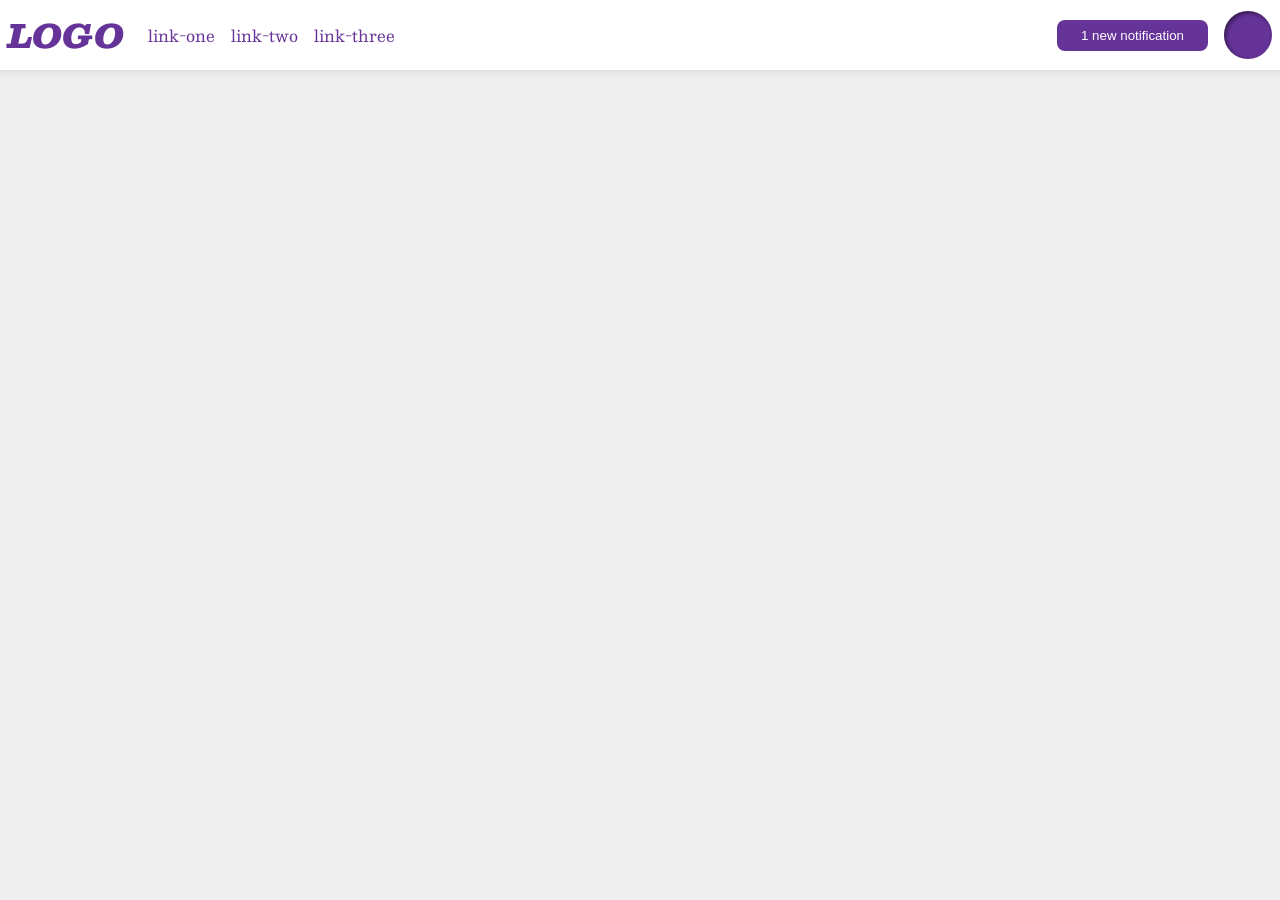
<file: foundations/flex/03-flex-header-2/index.html>
<!DOCTYPE html>
<html lang="en">
  <head>
    <meta charset="UTF-8">
    <meta http-equiv="X-UA-Compatible" content="IE=edge">
    <meta name="viewport" content="width=device-width, initial-scale=1.0">
    <title>Flex Header 2</title>
    <link rel="stylesheet" href="style.css">
  </head>
  <body>
    <div class="header">
      <div class="left-elements">
        <div class="logo">
        LOGO
        </div>
        <ul class="links">
          <li><a href="https://google.com">link-one</a></li>
          <li><a href="https://google.com">link-two</a></li>
          <li><a href="https://google.com">link-three</a></li>
        </ul>
      </div>
      
      <div class="right-elements">
        <button class="notifications">
          1 new notification
        </button>
        <div class="profile-image"></div>  
      </div>
    </div>
  </body>
</html>
</file>
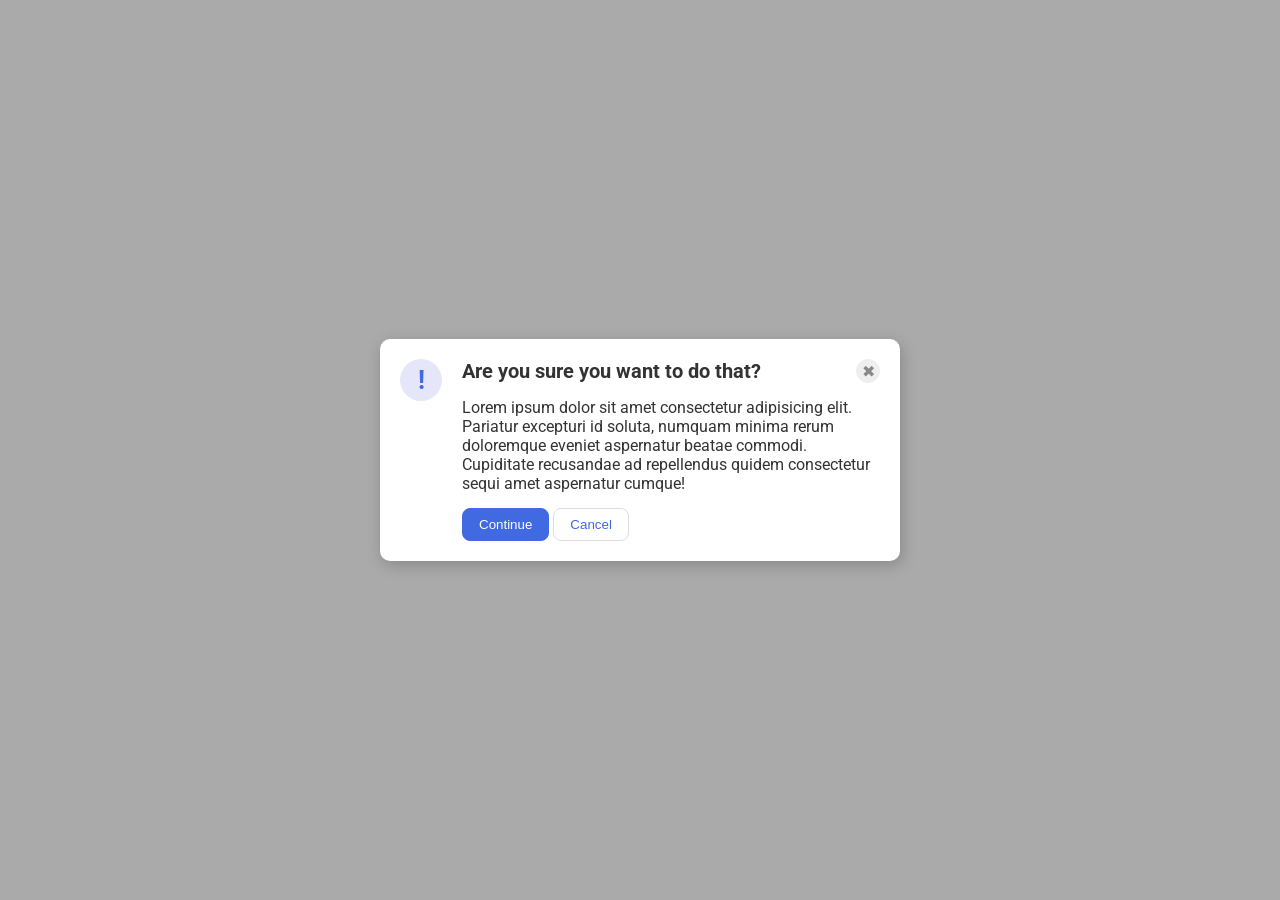
<file: foundations/flex/05-flex-modal/index.html>
<!DOCTYPE html>
<html lang="en">
  <head>
    <meta charset="UTF-8">
    <meta http-equiv="X-UA-Compatible" content="IE=edge">
    <meta name="viewport" content="width=device-width, initial-scale=1.0">
    <link rel="stylesheet" href="style.css">
    <title>Modal</title>
  </head>
  <body>
    <div class="modal">
      <div class="icon">!</div>
      <div class="main-container">
        <div class="header-close">
          <div class="header">Are you sure you want to do that?</div>
          <button class="close-button">✖</button>
        </div>
        <div class="text">Lorem ipsum dolor sit amet consectetur adipisicing elit. Pariatur excepturi id soluta, numquam minima rerum doloremque eveniet aspernatur beatae commodi. Cupiditate recusandae ad repellendus quidem consectetur sequi amet aspernatur cumque!</div>
        <button class="continue">Continue</button>
        <button class="cancel">Cancel</button>
      </div>
    </div>
  </body>
</html>
</file>
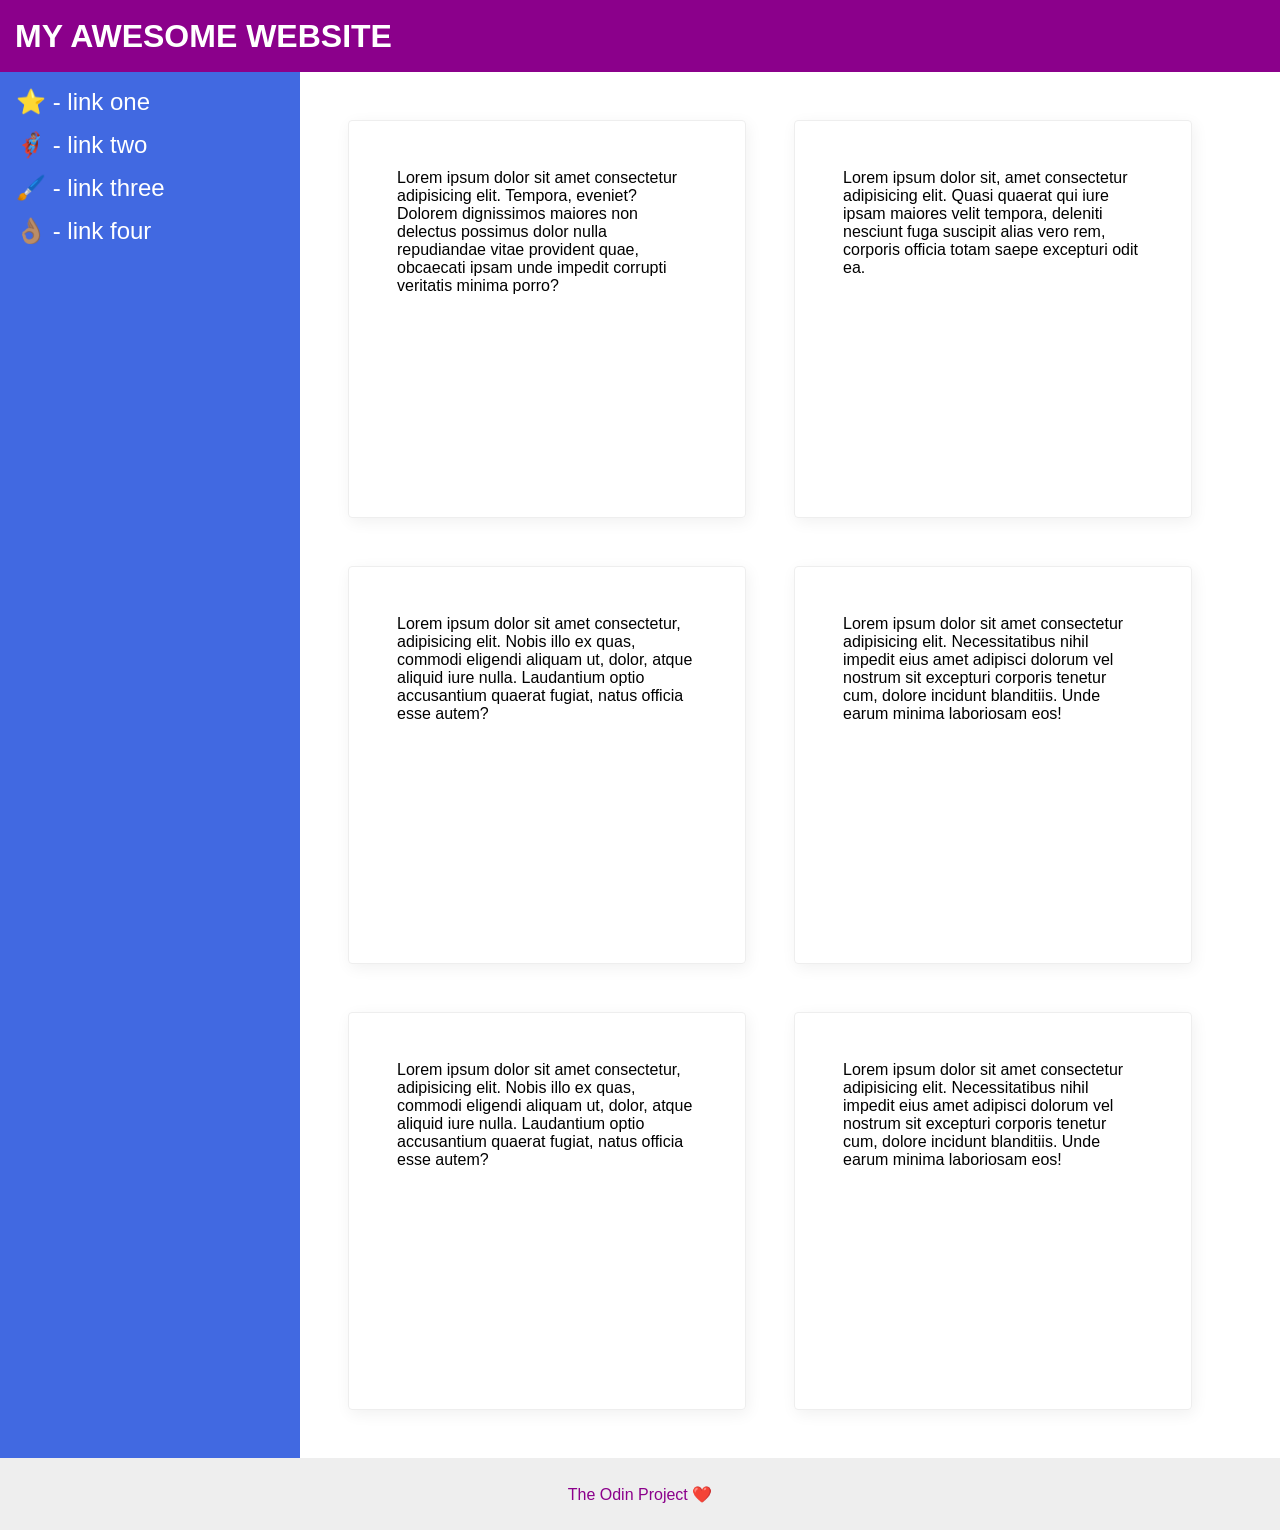
<file: foundations/flex/07-flex-layout-2/index.html>
<!DOCTYPE html>
<html lang="en">
  <head>
    <meta charset="UTF-8">
    <meta http-equiv="X-UA-Compatible" content="IE=edge">
    <meta name="viewport" content="width=device-width, initial-scale=1.0">
    <title>The Holy Grail</title>
    <link rel="stylesheet" href="style.css">
  </head>
  <body>
    <div class="header">
      MY AWESOME WEBSITE
    </div>
    
    <div class="main-container">
      <div class="sidebar">
        <ul>
          <li><a href="#">⭐ - link one</a></li>
          <li><a href="#">🦸🏽‍♂️ - link two</a></li>
          <li><a href="#">🖌️ - link three</a></li>
          <li><a href="#">👌🏽 - link four</a></li>
        </ul>
      </div>
      <div class="card-container">
        <div class="card">Lorem ipsum dolor sit amet consectetur adipisicing elit. Tempora, eveniet? Dolorem dignissimos maiores non delectus possimus dolor nulla repudiandae vitae provident quae, obcaecati ipsam unde impedit corrupti veritatis minima porro?</div>
        <div class="card">Lorem ipsum dolor sit, amet consectetur adipisicing elit. Quasi quaerat qui iure ipsam maiores velit tempora, deleniti nesciunt fuga suscipit alias vero rem, corporis officia totam saepe excepturi odit ea.</div>
        <div class="card">Lorem ipsum dolor sit amet consectetur, adipisicing elit. Nobis illo ex quas, commodi eligendi aliquam ut, dolor, atque aliquid iure nulla. Laudantium optio accusantium quaerat fugiat, natus officia esse autem?</div>
        <div class="card">Lorem ipsum dolor sit amet consectetur adipisicing elit. Necessitatibus nihil impedit eius amet adipisci dolorum vel nostrum sit excepturi corporis tenetur cum, dolore incidunt blanditiis. Unde earum minima laboriosam eos!</div>
        <div class="card">Lorem ipsum dolor sit amet consectetur, adipisicing elit. Nobis illo ex quas, commodi eligendi aliquam ut, dolor, atque aliquid iure nulla. Laudantium optio accusantium quaerat fugiat, natus officia esse autem?</div>
        <div class="card">Lorem ipsum dolor sit amet consectetur adipisicing elit. Necessitatibus nihil impedit eius amet adipisci dolorum vel nostrum sit excepturi corporis tenetur cum, dolore incidunt blanditiis. Unde earum minima laboriosam eos!</div>
      </div>
    </div>

    <div class="footer">
      The Odin Project ❤️
    </div>
  </body>
</html>
</file>
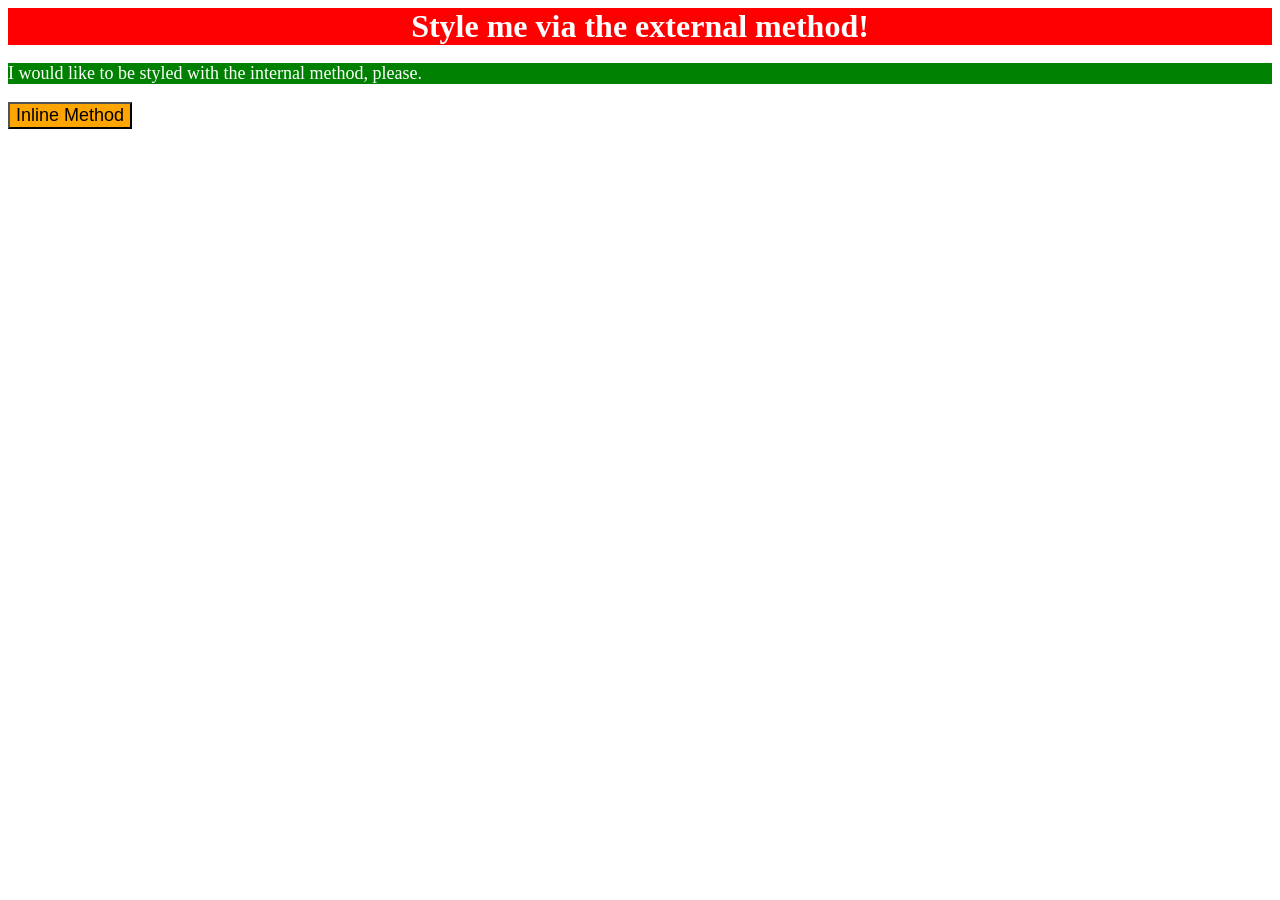
<file: foundations/intro-to-css/01-css-methods/index.html>
<!DOCTYPE html>
<html lang="en">
  <head>
    <meta charset="UTF-8">
    <meta http-equiv="X-UA-Compatible" content="IE=edge">
    <meta name="viewport" content="width=device-width, initial-scale=1.0">
    <link rel="stylesheet" href="./styles.css">
    <style>
      p {
        background-color: green;
        color: white;
        font-size: 18px;
      }
    </style>

    <title>Methods for Adding CSS</title>
  </head>
  <body>
    <div>Style me via the external method!</div>
    <p>I would like to be styled with the internal method, please.</p>
    <button style="background-color: orange; font-size: 18px;">Inline Method</button>
  </body>
</html>
</file>
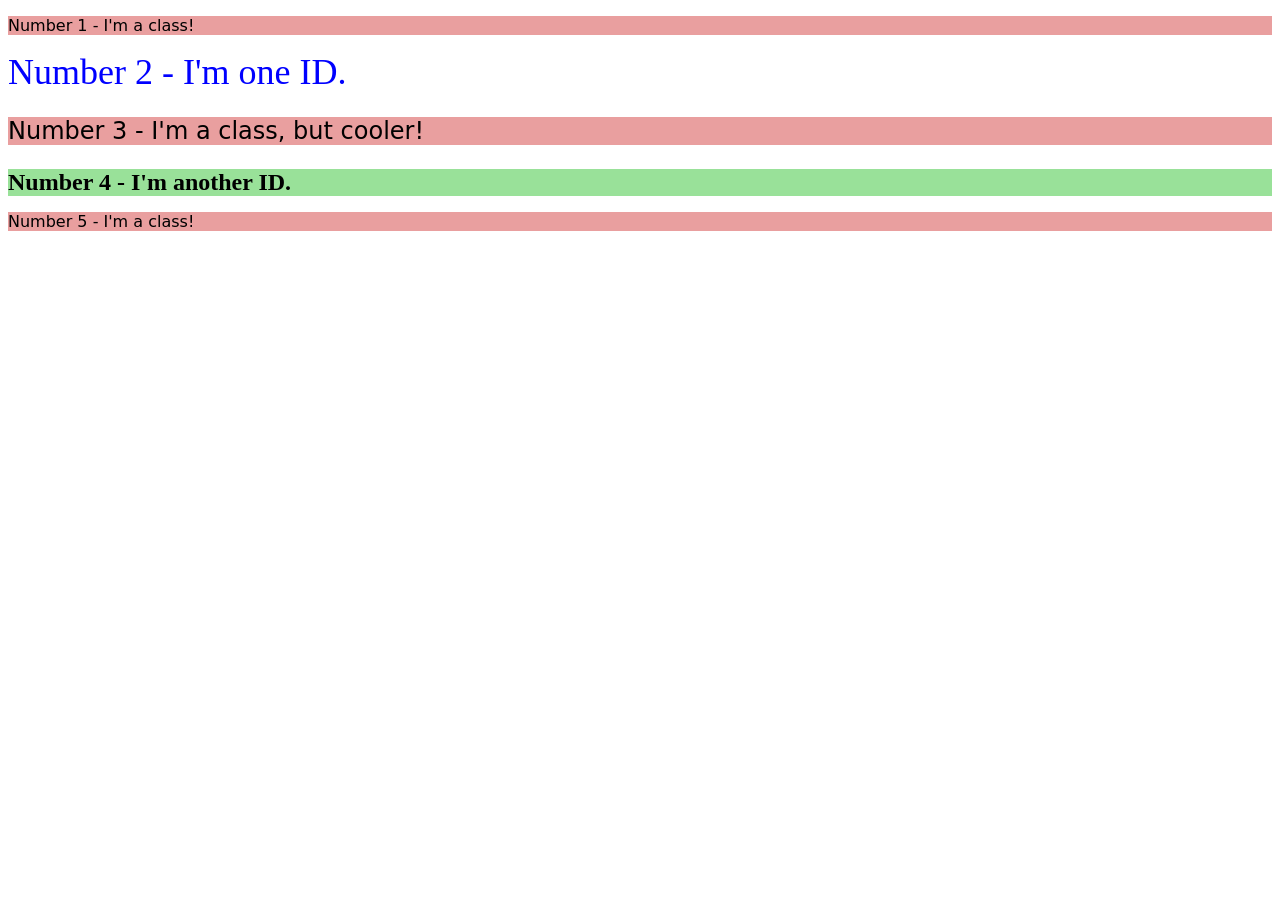
<file: foundations/intro-to-css/02-class-id-selectors/index.html>
<!DOCTYPE html>
<html lang="en">
  <head>
    <meta charset="UTF-8">
    <meta http-equiv="X-UA-Compatible" content="IE=edge">
    <meta name="viewport" content="width=device-width, initial-scale=1.0">
    <title>Class and ID Selectors</title>
    <link rel="stylesheet" href="style.css">
  </head>
  <body>
    <p class="odd-numbered">Number 1 - I'm a class!</p>
    <div id="second">Number 2 - I'm one ID.</div>
    <p class="odd-numbered extent">Number 3 - I'm a class, but cooler!</p>
    <div id="fourth">Number 4 - I'm another ID.</div>
    <p class="odd-numbered">Number 5 - I'm a class!</p>
  </body>
</html>
</file>
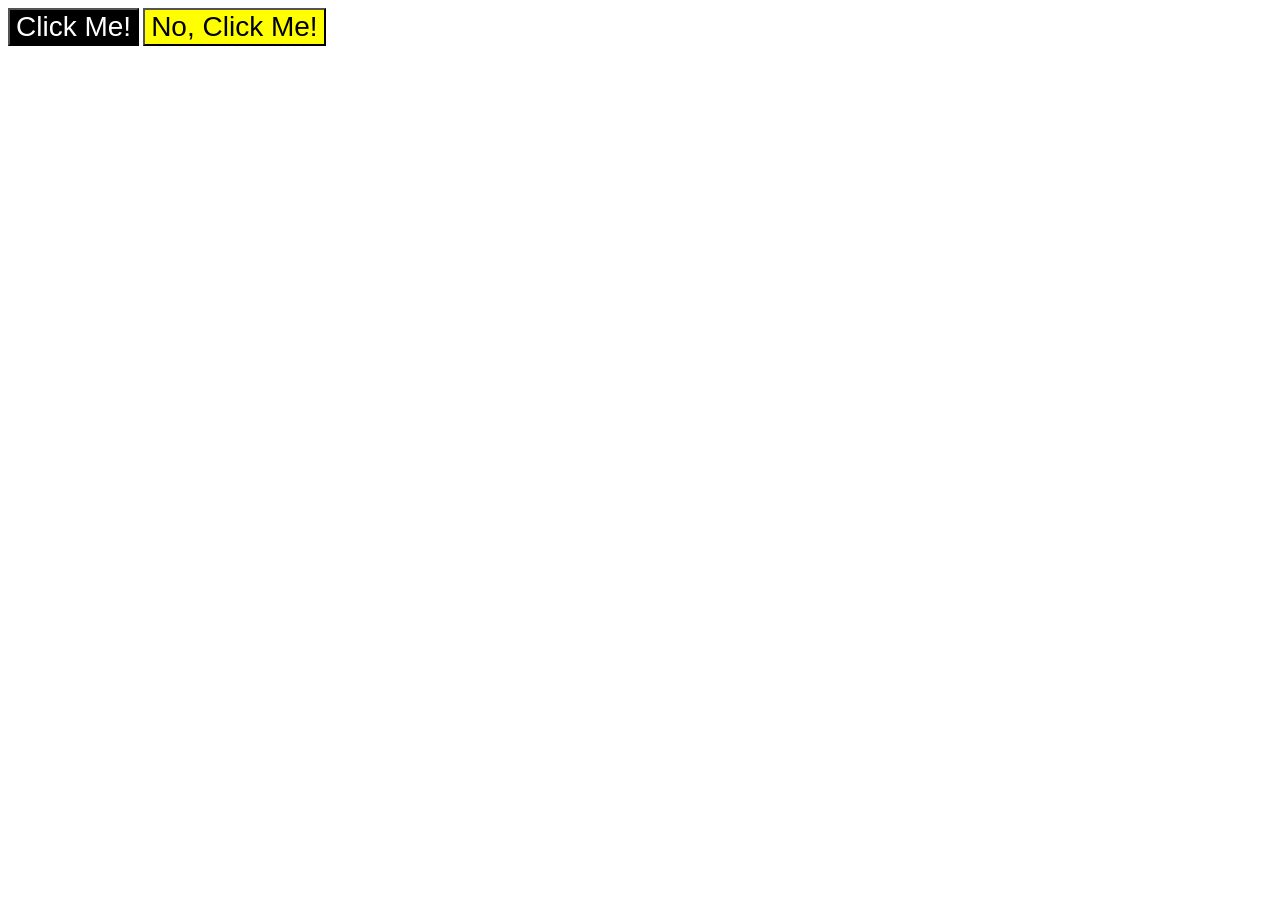
<file: foundations/intro-to-css/03-grouping-selectors/index.html>
<!DOCTYPE html>
<html lang="en">
  <head>
    <meta charset="UTF-8">
    <meta http-equiv="X-UA-Compatible" content="IE=edge">
    <meta name="viewport" content="width=device-width, initial-scale=1.0">
    <title>Grouping Selectors</title>
    <link rel="stylesheet" href="style.css">
  </head>
  <body>
    <button class="first">Click Me!</button>
    <button class="second">No, Click Me!</button>
  </body>
</html>
</file>
<file: foundations/flex/03-flex-header-2/style.css>
/* this is some magical font-importing.  
you'll learn about it later. */
@import url('https://fonts.googleapis.com/css2?family=Besley:ital,wght@0,400;1,900&display=swap');

body {
  margin: 0;
  background: #eee;
  font-family: Besley, serif;
}

.header {
  background: white;
  border-bottom: 1px solid #ddd;
  box-shadow: 0 0 8px rgba(0,0,0,.1);
  display: flex;
  justify-content: space-between;
  padding: 8px;
}

.left-elements, .right-elements{
  display: flex;
  gap: 16px;
  align-items: center;
}

.profile-image {
  background: rebeccapurple;
  box-shadow: inset 2px 2px 4px rgba(0,0,0,.5);
  border-radius: 50%;
  width: 48px;
  height: 48px;
}

.logo {
  color: rebeccapurple;
  font-size: 32px;
  font-weight: 900;
  font-style: italic;
}

button {
  border: none;
  border-radius: 8px;
  background: rebeccapurple;
  color: white;
  padding: 8px 24px;
}

a {
  /* this removes the line under our links */
  text-decoration: none;
  color: rebeccapurple;
}

ul {
  list-style-type: none;
  margin: 0;
  padding: 0 8px;
  display: flex;
  gap: 16px;
}
</file>
<file: foundations/flex/05-flex-modal/style.css>
@import url('https://fonts.googleapis.com/css2?family=Roboto:wght@400;700&display=swap');

html, body {
  height: 100%;
}

body {
  font-family: Roboto, sans-serif;
  margin: 0;
  background: #aaa;
  color: #333;
  /* I'll give you this one for free lol */
  display: flex;
  align-items: center;
  justify-content: center;
}

.modal {
  background: white;
  width: 480px;
  border-radius: 10px;
  box-shadow: 2px 4px 16px rgba(0,0,0,.2);
  display: flex;
  padding: 20px;
  gap: 20px;
}

.header-close {
  display: flex;
  justify-content: space-between;
  align-items: center;
  font-weight: bold;
  font-size: 20px;
}

.icon {
  color: royalblue;
  font-size: 26px;
  font-weight: 700;
  background: lavender;
  width: 42px;
  height: 42px;
  border-radius: 50%;
  display: flex;
  align-items: center;
  justify-content: center;
  flex-shrink: 0;
}

.text {
  margin: 15px 0;
}

.close-button {
  background: #eee;
  border-radius: 50%;
  color: #888;
  font-weight: 400;
  font-size: 16px;
  height: 24px;
  width: 24px;
  display: flex;
  align-items: center;
  justify-content: center;
  border: 1px solid #eee;
  padding: 0;
}

button {
  cursor: pointer;
  padding: 8px 16px;
  border-radius: 8px;
}

button.continue {
  background: royalblue;
  border: 1px solid royalblue;
  color: white;
}

button.cancel {
  background: white;
  border: 1px solid #ddd;
  color: royalblue;
}
</file>
<file: foundations/flex/07-flex-layout-2/style.css>
body {
  font-family: -apple-system, BlinkMacSystemFont, 'Segoe UI', Roboto, Oxygen, Ubuntu, Cantarell, 'Open Sans', 'Helvetica Neue', sans-serif;
  margin: 0;
  min-height: 100vh;
  display: flex;
  flex-direction: column;
}

.main-container {
  flex: 1;
  display: flex;
}

.header {
  height: 72px;
  background: darkmagenta;
  color: white;
  font-size: 32px;
  font-weight: 900;
  display: flex;
  align-items: center;
  padding-left: 15px;
}

.footer {
  height: 72px;
  background: #eee;
  color: darkmagenta;
  display: flex;
  align-items: center;
  justify-content: center;
}

.sidebar {
  width: 300px;
  background: royalblue;
  box-sizing: border-box;
  flex-shrink: 0;
  padding: 16px;
}

ul {
  list-style-type: none;
  margin: 0;
  padding: 0;
}

li {
  margin-bottom: 15px;
}

a {
  text-decoration: none;
  color: white;
  font-size: 24px;
}

.card-container {
  display: flex;
  gap: 48px;
  padding: 48px;
  flex-wrap: wrap;
}

.card {
  border: 1px solid #eee;
  box-shadow: 2px 4px 16px rgba(0,0,0,.06);
  border-radius: 4px;
  padding: 48px;
  height: 300px;
  width: 300px;
}
</file>
<file: foundations/intro-to-css/01-css-methods/styles.css>
div {
    background-color: red;
    color: white;
    font-size: 32px;
    text-align: center;
    font-weight: bold;    
}
</file>
<file: foundations/intro-to-css/02-class-id-selectors/style.css>
.odd-numbered{
    background-color: rgb(233, 159, 159);
    font-family: Verdana, "DejaVu Sans", sans-serif;
}

.odd-numbered.extent{
    font-size: 24px;
}

#second{
    color: #0000FF;
    font-size: 36px;
}

#fourth{
    background-color: hsl(120, 54%, 74%);
    font-size: 24px;
    font-weight: bold;
}
</file>
<file: foundations/intro-to-css/03-grouping-selectors/style.css>
.first{
    background-color: hsl(0, 100%, 0%);
    color: #ffffff;
}

.second{
    background-color: yellow;
}

.first, .second{
    font-size: 28px;
    font-family: Helvetica, "Times New Roman", sans-serif;
}
</file>
